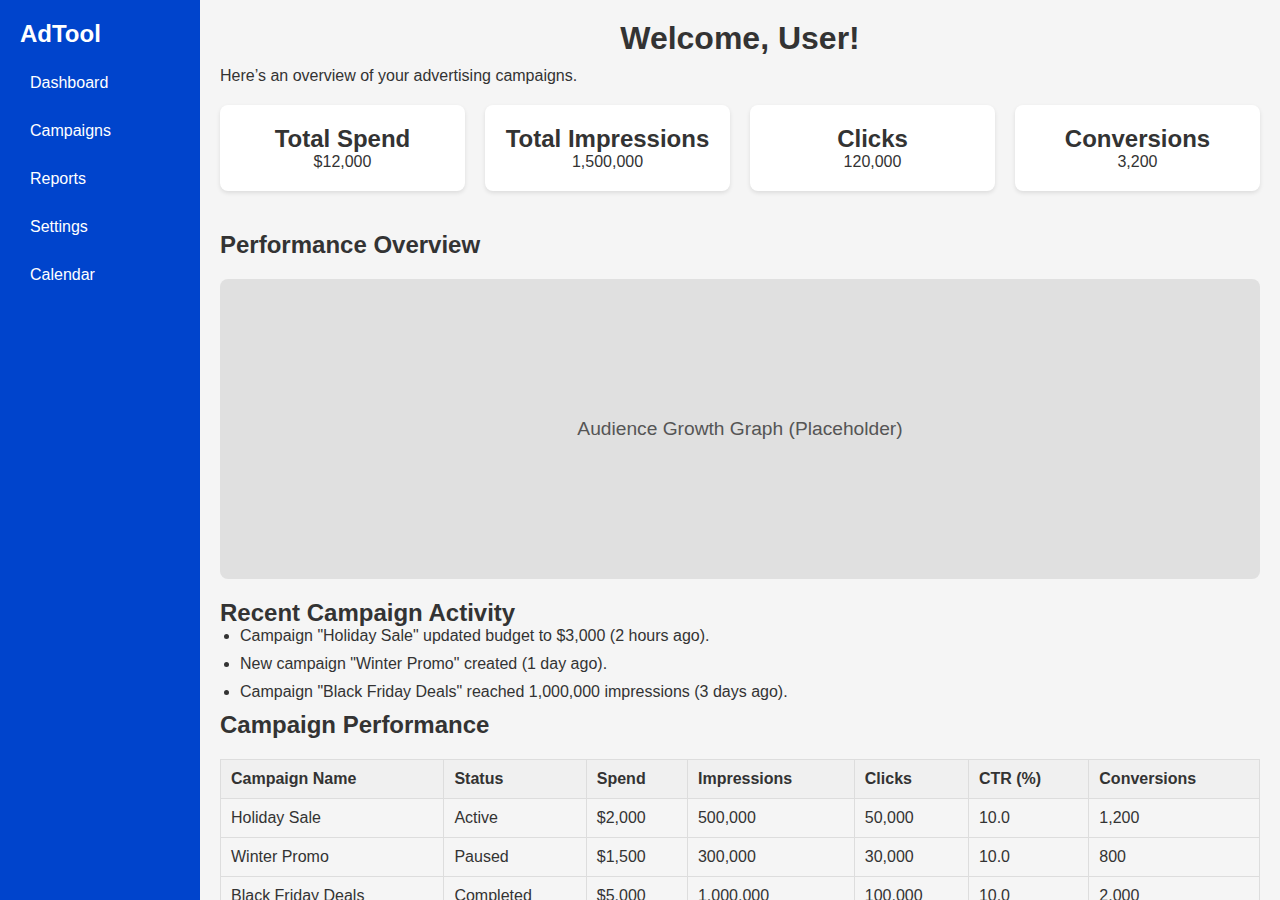
<file: index.html>
<!DOCTYPE html>
<html lang="en">

<head>
    <meta charset="UTF-8">
    <meta name="viewport" content="width=device-width, initial-scale=1.0">
    <title>Dashboard</title>
    <link rel="stylesheet" href="styles.css">
</head>

<body>
    <div class="sidebar">
        <h2>AdTool</h2>
        <nav>
            <a href="index.html">Dashboard</a>
            <a href="campaigns.html">Campaigns</a>
            <a href="reports.html">Reports</a>
            <a href="settings.html">Settings</a>
            <a href="calendar.html">Calendar</a> <!-- New Link -->
        </nav>
    </div>

    <main class="content">
        <!-- Header -->
        <header>
            <center>
                <h1>Welcome, User!</h1>
            </center>
            <p>Here’s an overview of your advertising campaigns.</p>
        </header>

        <!-- Overview Metrics -->
        <section class="metrics">
            <div class="card">
                <h2>Total Spend</h2>
                <p>$12,000</p>
            </div>
            <div class="card">
                <h2>Total Impressions</h2>
                <p>1,500,000</p>
            </div>
            <div class="card">
                <h2>Clicks</h2>
                <p>120,000</p>
            </div>
            <div class="card">
                <h2>Conversions</h2>
                <p>3,200</p>
            </div>
        </section>

        <!-- Performance Graph -->
        <section class="graph-section">
            <h2>Performance Overview</h2>
            <div class="graph">
                <p>Audience Growth Graph (Placeholder)</p>
            </div>
        </section>

        <!-- Recent Activity -->
        <section class="activity">
            <h2>Recent Campaign Activity</h2>
            <ul>
                <li>Campaign "Holiday Sale" updated budget to $3,000 (2 hours ago).</li>
                <li>New campaign "Winter Promo" created (1 day ago).</li>
                <li>Campaign "Black Friday Deals" reached 1,000,000 impressions (3 days ago).</li>
            </ul>
        </section>

        <!-- Campaign Performance Breakdown -->
        <section class="campaigns">
            <h2>Campaign Performance</h2>
            <table>
                <thead>
                    <tr>
                        <th>Campaign Name</th>
                        <th>Status</th>
                        <th>Spend</th>
                        <th>Impressions</th>
                        <th>Clicks</th>
                        <th>CTR (%)</th>
                        <th>Conversions</th>
                    </tr>
                </thead>
                <tbody>
                    <tr>
                        <td>Holiday Sale</td>
                        <td>Active</td>
                        <td>$2,000</td>
                        <td>500,000</td>
                        <td>50,000</td>
                        <td>10.0</td>
                        <td>1,200</td>
                    </tr>
                    <tr>
                        <td>Winter Promo</td>
                        <td>Paused</td>
                        <td>$1,500</td>
                        <td>300,000</td>
                        <td>30,000</td>
                        <td>10.0</td>
                        <td>800</td>
                    </tr>
                    <tr>
                        <td>Black Friday Deals</td>
                        <td>Completed</td>
                        <td>$5,000</td>
                        <td>1,000,000</td>
                        <td>100,000</td>
                        <td>10.0</td>
                        <td>2,000</td>
                    </tr>
                </tbody>
            </table>
        </section>


    </main>
</body>

</html>
</file>
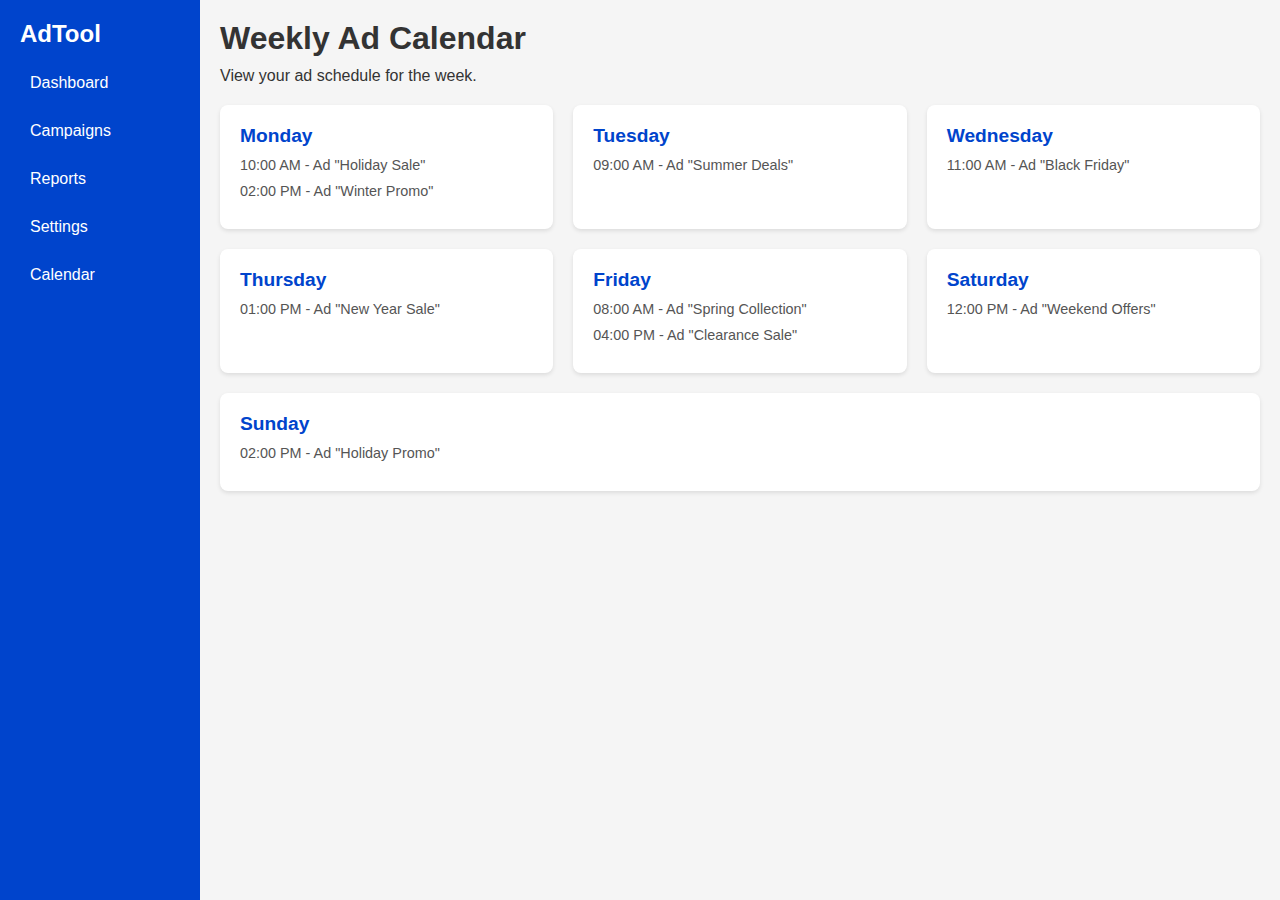
<file: calendar.html>
<!DOCTYPE html>
<html lang="en">

<head>
    <meta charset="UTF-8">
    <meta name="viewport" content="width=device-width, initial-scale=1.0">
    <title>Ad Calendar</title>
    <link rel="stylesheet" href="styles.css">
</head>

<body>
    <div class="sidebar">
        <h2>AdTool</h2>
        <nav>
            <a href="index.html">Dashboard</a>
            <a href="campaigns.html">Campaigns</a>
            <a href="reports.html">Reports</a>
            <a href="settings.html">Settings</a>
            <a href="calendar.html">Calendar</a>
        </nav>
    </div>
    <main class="content">
        <!-- Page Header -->
        <header>
            <h1>Weekly Ad Calendar</h1>
            <p>View your ad schedule for the week.</p>
        </header>

        <!-- Weekly Calendar -->
        <section class="calendar-section">
            <div class="calendar">
                <div class="day">
                    <h3>Monday</h3>
                    <ul>
                        <li>10:00 AM - Ad "Holiday Sale"</li>
                        <li>02:00 PM - Ad "Winter Promo"</li>
                    </ul>
                </div>
                <div class="day">
                    <h3>Tuesday</h3>
                    <ul>
                        <li>09:00 AM - Ad "Summer Deals"</li>
                    </ul>
                </div>
                <div class="day">
                    <h3>Wednesday</h3>
                    <ul>
                        <li>11:00 AM - Ad "Black Friday"</li>
                    </ul>
                </div>
                <div class="day">
                    <h3>Thursday</h3>
                    <ul>
                        <li>01:00 PM - Ad "New Year Sale"</li>
                    </ul>
                </div>
                <div class="day">
                    <h3>Friday</h3>
                    <ul>
                        <li>08:00 AM - Ad "Spring Collection"</li>
                        <li>04:00 PM - Ad "Clearance Sale"</li>
                    </ul>
                </div>
                <div class="day">
                    <h3>Saturday</h3>
                    <ul>
                        <li>12:00 PM - Ad "Weekend Offers"</li>
                    </ul>
                </div>
                <div class="day">
                    <h3>Sunday</h3>
                    <ul>
                        <li>02:00 PM - Ad "Holiday Promo"</li>
                    </ul>
                </div>
            </div>
        </section>
    </main>
</body>

</html>
</file>
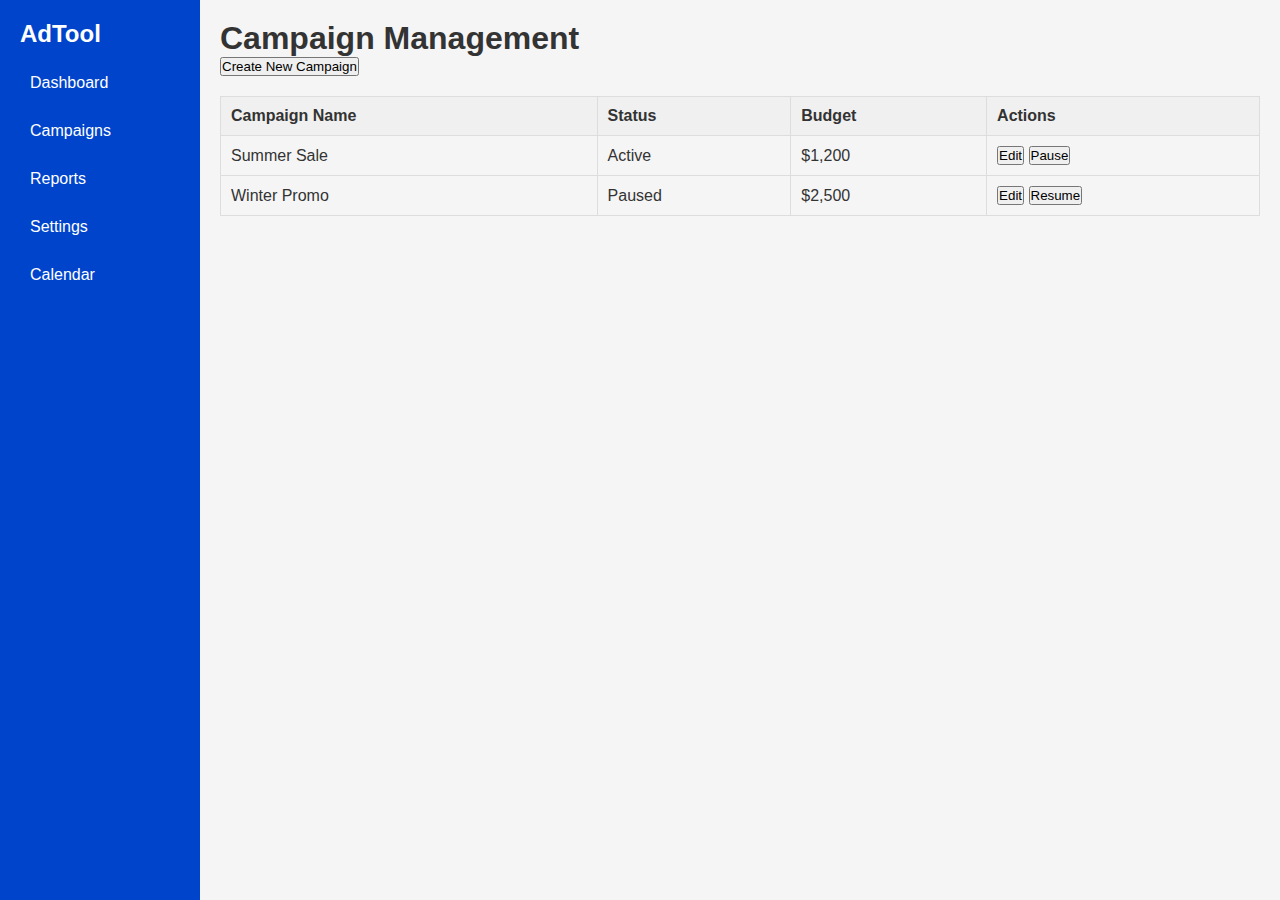
<file: campaigns.html>
<!DOCTYPE html>
<html lang="en">

<head>
    <meta charset="UTF-8">
    <meta name="viewport" content="width=device-width, initial-scale=1.0">
    <title>Campaign Management</title>
    <link rel="stylesheet" href="styles.css">
</head>

<body>
    <div class="sidebar">
        <h2>AdTool</h2>
        <nav>
            <a href="index.html">Dashboard</a>
            <a href="campaigns.html">Campaigns</a>
            <a href="reports.html">Reports</a>
            <a href="settings.html">Settings</a>
            <a href="calendar.html">Calendar</a> <!-- New Link -->
        </nav>
    </div>

    <main class="content">
        <h1>Campaign Management</h1>
        <button>Create New Campaign</button>
        <table>
            <thead>
                <tr>
                    <th>Campaign Name</th>
                    <th>Status</th>
                    <th>Budget</th>
                    <th>Actions</th>
                </tr>
            </thead>
            <tbody>
                <tr>
                    <td>Summer Sale</td>
                    <td>Active</td>
                    <td>$1,200</td>
                    <td><button>Edit</button> <button>Pause</button></td>
                </tr>
                <tr>
                    <td>Winter Promo</td>
                    <td>Paused</td>
                    <td>$2,500</td>
                    <td><button>Edit</button> <button>Resume</button></td>
                </tr>
            </tbody>
        </table>
    </main>
</body>

</html>
</file>
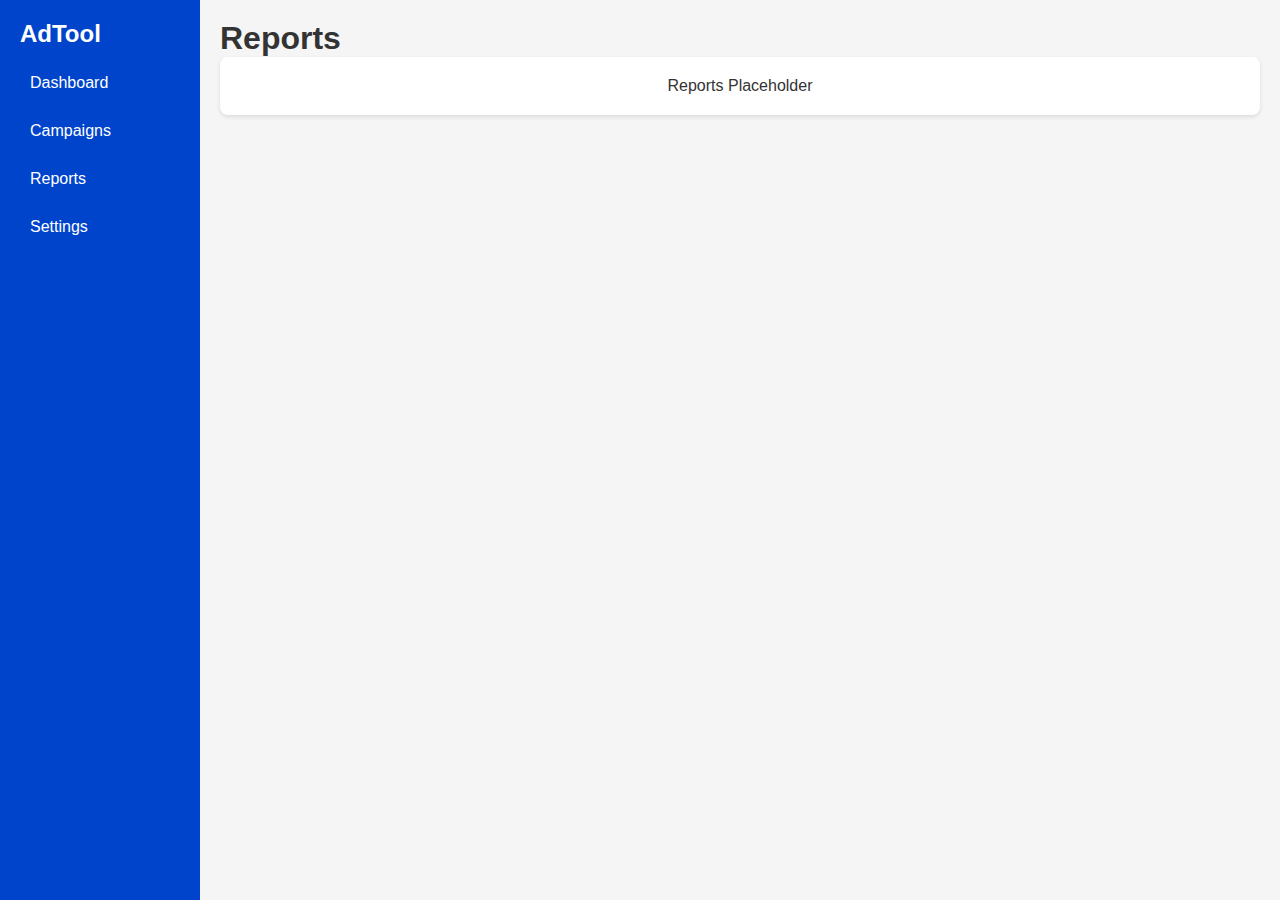
<file: reports.html>
<!DOCTYPE html>
<html lang="en">

<head>
    <meta charset="UTF-8">
    <meta name="viewport" content="width=device-width, initial-scale=1.0">
    <title>Reports</title>
    <link rel="stylesheet" href="styles.css">
</head>

<body>
    <div class="sidebar">
        <h2>AdTool</h2>
        <nav>
            <a href="index.html">Dashboard</a>
            <a href="campaigns.html">Campaigns</a>
            <a href="reports.html">Reports</a>
            <a href="settings.html">Settings</a>
        </nav>
    </div>
    <main class="content">
        <h1>Reports</h1>
        <div class="card">Reports Placeholder</div>
    </main>
</body>

</html>
</file>
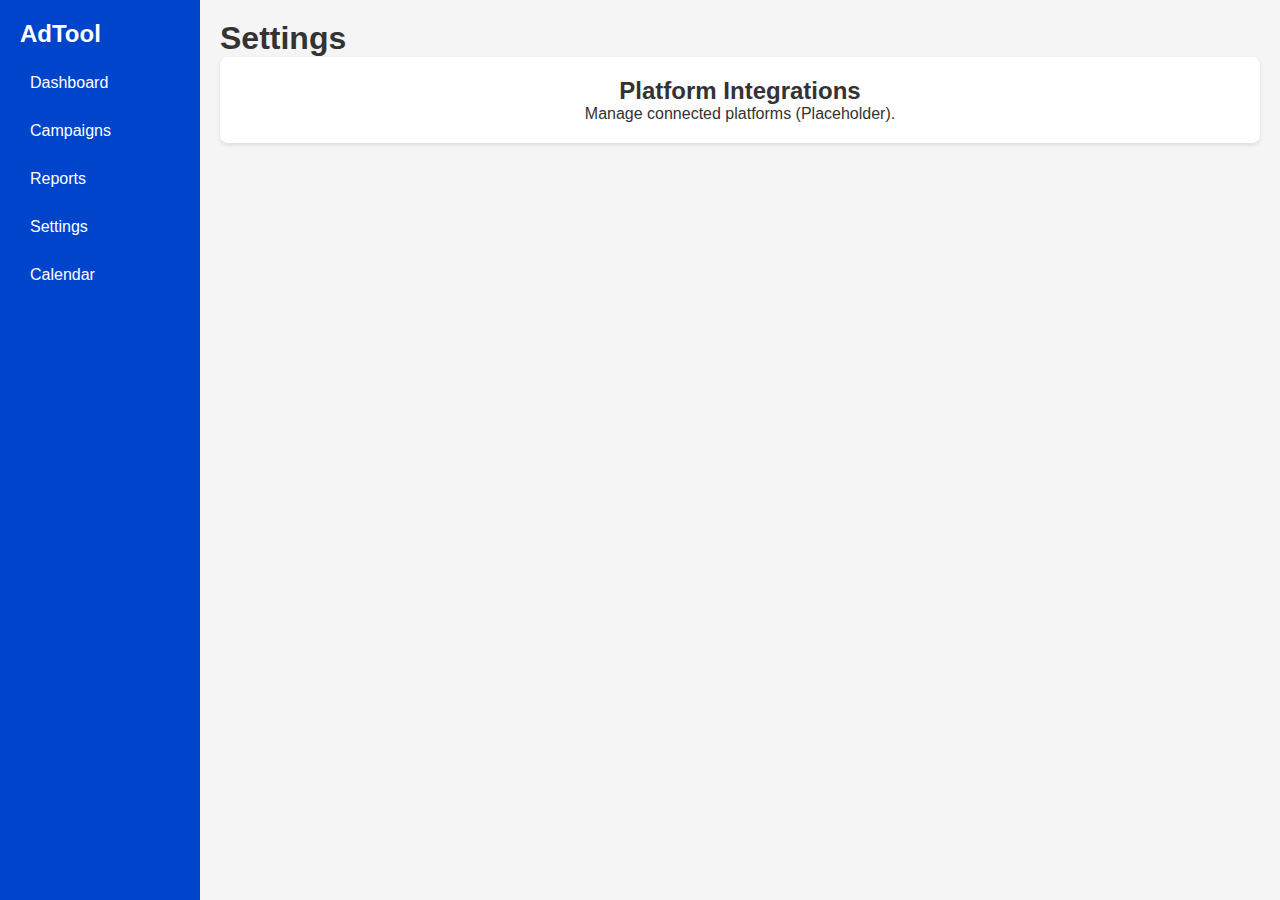
<file: settings.html>
<!DOCTYPE html>
<html lang="en">

<head>
    <meta charset="UTF-8">
    <meta name="viewport" content="width=device-width, initial-scale=1.0">
    <title>Settings</title>
    <link rel="stylesheet" href="styles.css">
</head>

<body>
    <div class="sidebar">
        <h2>AdTool</h2>
        <nav>
            <a href="index.html">Dashboard</a>
            <a href="campaigns.html">Campaigns</a>
            <a href="reports.html">Reports</a>
            <a href="settings.html">Settings</a>
            <a href="calendar.html">Calendar</a> <!-- New Link -->
        </nav>
    </div>

    <main class="content">
        <h1>Settings</h1>
        <div class="card">
            <h2>Platform Integrations</h2>
            <p>Manage connected platforms (Placeholder).</p>
        </div>
    </main>
</body>

</html>
</file>
<file: styles.css>
/* General Reset */
* {
    margin: 0;
    padding: 0;
    box-sizing: border-box;
}

body {
    font-family: Arial, sans-serif;
    display: flex;
    height: 100vh;
    background-color: #f5f5f5;
    color: #333;
}

/* Sidebar Styles */
.sidebar {
    width: 200px;
    background-color: #0044cc;
    color: white;
    padding: 20px;
    display: flex;
    flex-direction: column;
    height: 100vh;
}

.sidebar h2 {
    font-size: 1.5rem;
    margin-bottom: 1rem;
}

.sidebar nav a {
    color: white;
    text-decoration: none;
    margin-bottom: 10px;
    padding: 10px;
    display: block;
    border-radius: 5px;
}

.sidebar nav a:hover {
    background-color: #003399;
}

/* Main Content */
.content {
    flex: 1;
    padding: 20px;
    overflow-y: auto;
}

/* Cards for Metrics */
.card {
    background-color: white;
    padding: 20px;
    border-radius: 8px;
    box-shadow: 0 2px 4px rgba(0, 0, 0, 0.1);
    margin-bottom: 20px;
}

.cards-container {
    display: flex;
    gap: 20px;
    flex-wrap: wrap;
}

/* Graph Placeholder */
.graph {
    height: 300px;
    background-color: #e0e0e0;
    border-radius: 8px;
    display: flex;
    align-items: center;
    justify-content: center;
    font-size: 1.2rem;
    color: #555;
    margin-top: 20px;
}

/* Table Styles */
table {
    width: 100%;
    border-collapse: collapse;
    margin-top: 20px;
}

th,
td {
    padding: 10px;
    border: 1px solid #ddd;
    text-align: left;
}

th {
    background-color: #f0f0f0;
}

/********************************************
=============================================

                 Dashboard

============================================
********************************************/

/* General Reset */
* {
    margin: 0;
    padding: 0;
    box-sizing: border-box;
}

body {
    font-family: Arial, sans-serif;
    display: flex;
    height: 100vh;
    background-color: #f5f5f5;
    color: #333;
}

/* Sidebar Styles */
.sidebar {
    width: 200px;
    background-color: #0044cc;
    color: white;
    padding: 20px;
    display: flex;
    flex-direction: column;
    height: 100vh;
}

.sidebar h2 {
    font-size: 1.5rem;
    margin-bottom: 1rem;
}

.sidebar nav a {
    color: white;
    text-decoration: none;
    margin-bottom: 10px;
    padding: 10px;
    display: block;
    border-radius: 5px;
}

.sidebar nav a:hover {
    background-color: #003399;
}

/* Main Content */
.content {
    flex: 1;
    padding: 20px;
    overflow-y: auto;
}

header {
    margin-bottom: 20px;
}

header h1 {
    font-size: 2rem;
    margin-bottom: 10px;
}

/* Metrics Section */
.metrics {
    display: flex;
    gap: 20px;
    flex-wrap: wrap;
    margin-bottom: 20px;
}

.card {
    background-color: white;
    padding: 20px;
    border-radius: 8px;
    box-shadow: 0 2px 4px rgba(0, 0, 0, 0.1);
    flex: 1;
    text-align: center;
    min-width: 200px;
}

/* Graph Section */
.graph-section {
    margin-bottom: 20px;
}

.graph {
    height: 300px;
    background-color: #e0e0e0;
    border-radius: 8px;
    display: flex;
    align-items: center;
    justify-content: center;
    font-size: 1.2rem;
    color: #555;
}

/* Activity Section */
.activity ul {
    list-style-type: disc;
    padding-left: 20px;
}

.activity li {
    margin-bottom: 10px;
}

/* Campaigns Section */
table {
    width: 100%;
    border-collapse: collapse;
    margin-top: 20px;
}

th,
td {
    padding: 10px;
    border: 1px solid #ddd;
    text-align: left;
}

th {
    background-color: #f0f0f0;
}

/* Calendar Section */
.calendar-section {
    margin-top: 20px;
}

.calendar-section h1 {
    font-size: 2rem;
    margin-bottom: 10px;
}

.calendar-section p {
    margin-bottom: 20px;
    font-size: 1rem;
    color: #666;
}

.calendar {
    display: flex;
    flex-wrap: wrap;
    gap: 20px;
}

.day {
    background-color: white;
    padding: 20px;
    border-radius: 8px;
    box-shadow: 0 2px 4px rgba(0, 0, 0, 0.1);
    flex: 1 1 calc(33.333% - 20px);
    /* Three items per row */
    min-width: 200px;
}

.day h3 {
    font-size: 1.2rem;
    margin-bottom: 10px;
    color: #0044cc;
}

.day ul {
    list-style-type: none;
    padding: 0;
}

.day li {
    margin-bottom: 10px;
    font-size: 0.9rem;
    color: #555;
}
</file>
